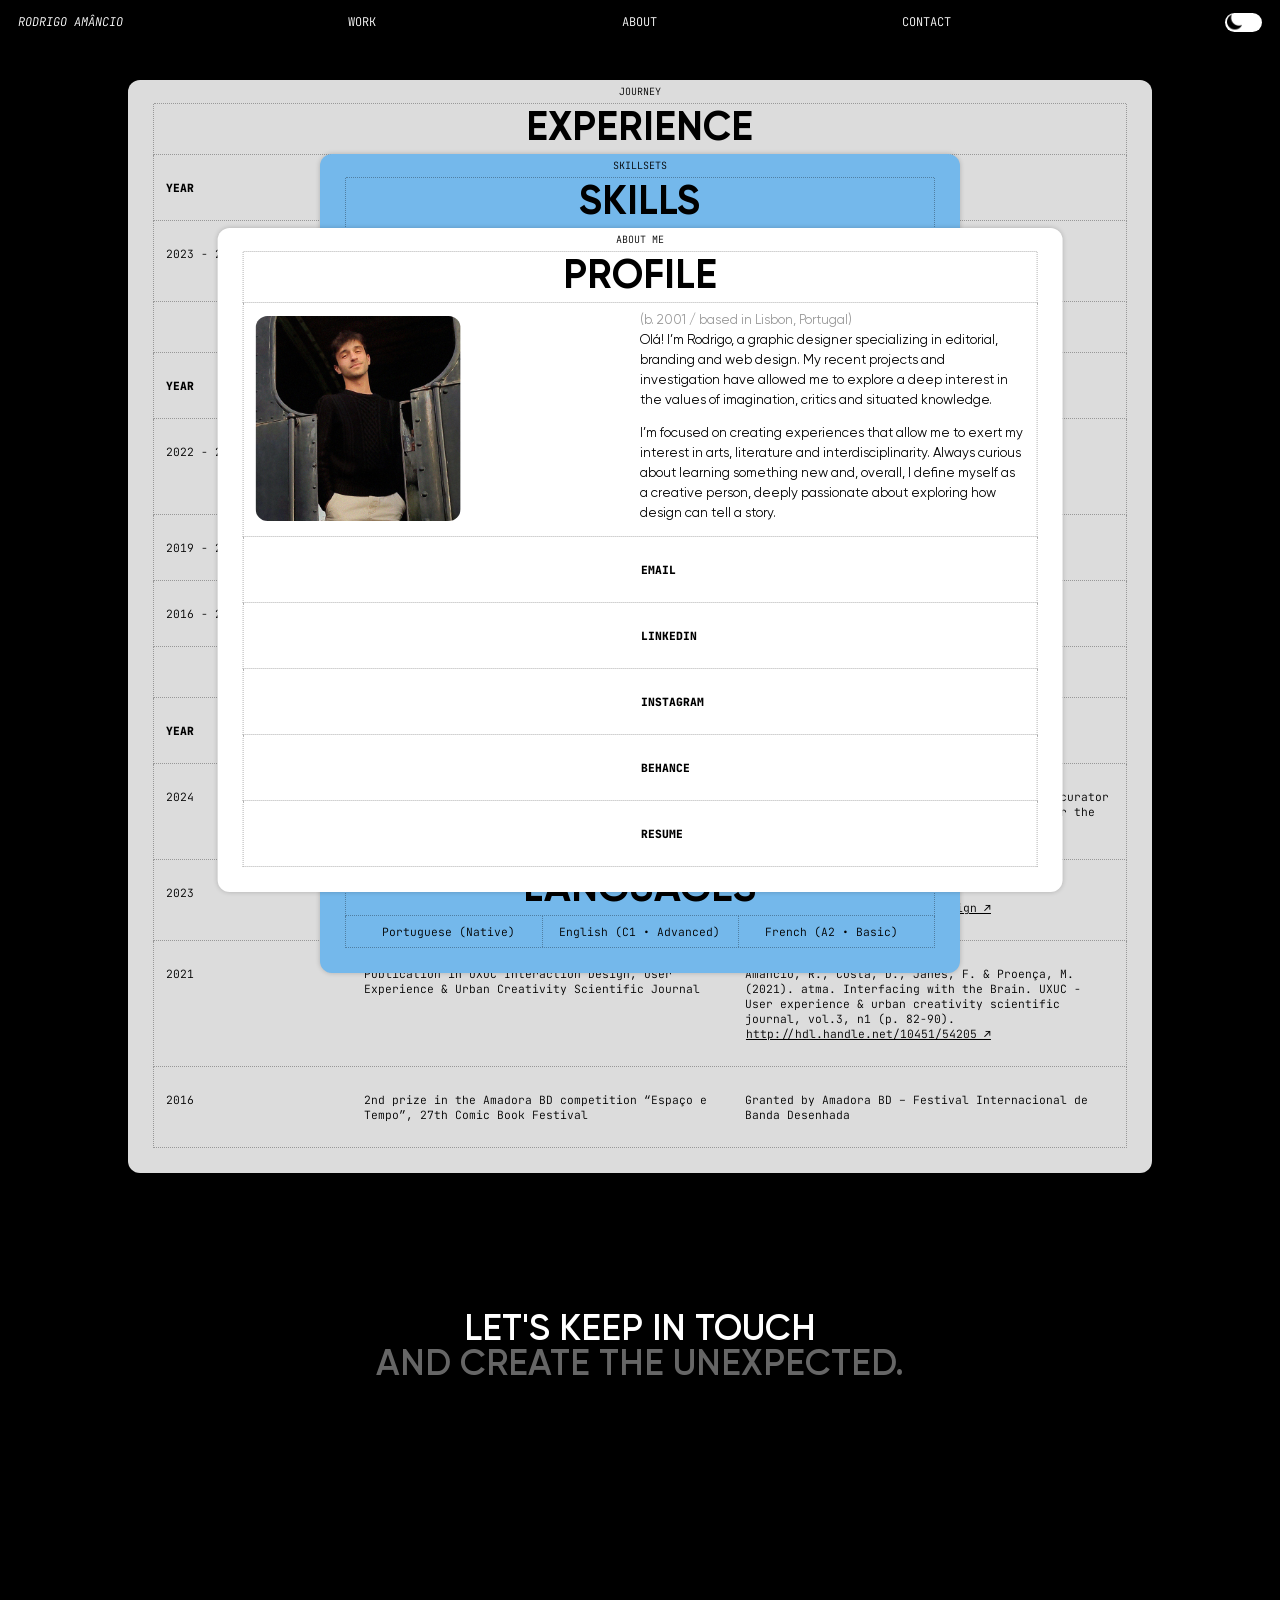
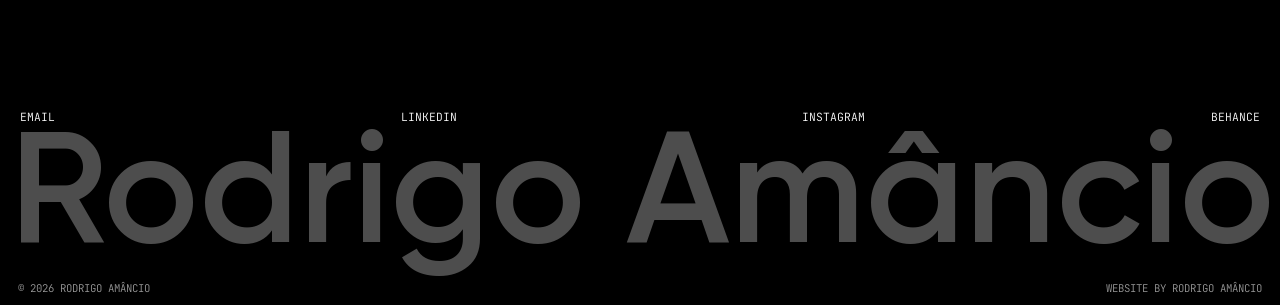
<file: about.html>
<!doctype html>
<html>
    <head>
        <meta charset="utf-8">
        <meta name="viewport" content="width=device-width, initial-scale=1.0">
        <link rel="stylesheet" href="styles.css">  
        <title>Rodrigo Amâncio</title>
        <link rel="icon" type="image/png" href="img/icons/tab-star.png">
    </head>

    <body id="body">

        <!--TOP MENU-->
        <header class="top-menu">
            <div id="home-button">
                <a href="index.html">
                    <span class="text normal">RODRIGO AMÂNCIO</span>
                    <span class="text hover">GRAPHIC DESIGNER</span>
                </a>
            </div>

            <div id="central-buttons">
                <a href="index.html">WORK</a>
                <a href="about.html">ABOUT</a>
                <a href="#contact-page">CONTACT</a>
            </div>

            <div class="mobile-menu-toggle" id="mobile-menu-toggle">+</div>
            
            <label class="switch-button">
                <input type="checkbox" id="switch">
                <div class="icons">
                    <img src="img/icons/moon.png" alt="moon">
                    <img src="img/icons/sun.png" alt="sun">
                </div>
            </label>

            <script src="darkmode.js"></script>

        </header>

        <!--MENU MOBILE-->
        <div class="mobile-menu-overlay" id="mobile-menu-overlay">
            <div class="mobile-menu-links" id="mobile-menu-links"></div>
            <div class="mobile-menu-switch" id="mobile-menu-switch"></div>
        </div>

        <!--JOURNEY-->
        <div class="container-about">
            <div class="journey-page" onclick="slide1()">
            <div class="journey">JOURNEY</div>
            <div class="experience">EXPERIENCE</div>
            <div class="experience-topics">
                <div>YEAR</div><div>POSITION</div><div>DETAILS</div>
            </div>
            <div class="experience-info">
                <div>2023 - 2025</div><div>Graphic designer for FRONTAL magazine</div><div>Editorial design for the 53rd, 54th and 55th editions. Freelance • Remote</div>
            </div>

            <div class="experience">EDUCATION</div>
            <div class="experience-topics">
                <div>YEAR</div><div>DEGREE</div><div>SCHOOL</div>
            </div>
            <div class="experience-info">
                <div>2022 - 2025</div><div>Master of Communication Design<br>Master’s thesis: <a href="http://hdl.handle.net/10400.5/100706" target="_blank" rel="noopener noreferrer">Design, lugar de estranheza: entre a ficção e o pensamento queer e feminista ↗</a></div><div>Faculdade de Belas-Artes da ULisboa</div>
            </div>
            <div class="experience-info">
                <div>2019 - 2022</div><div>Bachelor of Communication Design</div><div>Faculdade de Belas-Artes da ULisboa</div>
            </div>
            <div class="experience-info">
                <div>2016 - 2019</div><div>Visual Arts High School Degree (CCH)</div><div>Colégio Miramar</div>
            </div>

            <div class="experience">OTHERS</div>
            <div class="experience-topics">
                <div>YEAR</div><div>PROJECT / PUBLICATION</div><div>DETAILS</div>
            </div>
            <div class="experience-info">
                <div>2024</div><div>Finalists’ showcase project:<br><a href="https://www.instagram.com/p/DPv8IVpCBHh/?utm_source=ig_web_copy_link&igsh=NTc4MTIwNjQ2YQ==" target="_blank" rel="noopener noreferrer">And (Now and Then) the Mirror Cracked ↗</a></div><div>Participation in a team of four as designer, curator and editor of the 2022 finalists’ showcase for the Bachelor of Communication Design at FBAUL</div>
            </div>
            <div class="experience-info">
                <div>2023</div><div>Publication in the magazine Dobra–11/Intervalo</div><div>With the project:<br><a href="https://revistadobra.weebly.com/rodrigo-amacircncio.html" target="_blank" rel="noopener noreferrer">Believers all, we wait for a sign ↗</a></div>
            </div>
            <div class="experience-info">
                <div>2021</div><div>Publication in UXUC Interaction Design, User Experience & Urban Creativity Scientific Journal</div><div>Amâncio, R., Costa, D., Janes, F. & Proença, M. (2021). atma. Interfacing with the Brain. UXUC - User experience & urban creativity scientific journal, vol.3, n1 (p. 82-90).<br><a href="http://hdl.handle.net/10451/54205" target="_blank" rel="noopener noreferrer">http://hdl.handle.net/10451/54205 ↗</a></div>
            </div>
            <div class="experience-info">
                <div>2016</div><div>2nd prize in the Amadora BD competition “Espaço e Tempo”, 27th Comic Book Festival</div><div>Granted by Amadora BD – Festival Internacional de Banda Desenhada</div>
            </div>
            </div>

        <!--SKILLS-->
            <div class="skills-page" id="skills-page" onclick="slide2()">
                <div class="skillsets">SKILLSETS</div>
                <div class="skills">SKILLS</div>
                <div class="skills-list">GRAPHIC DESIGN</div>
                <div class="skills-list">EDITORIAL DESIGN</div>
                <div class="skills-list">BRANDING</div>
                <div class="skills-list">WEB DESIGN</div>
                <div class="skills-list">MOTION GRAPHICS</div>
                <div class="skills-list">ILLUSTRATION</div>
                <div class="skills-list">WIREFRAMING & MOCKUPS</div>
                <div class="skills-list">SOCIAL MEDIA GRAPHICS</div>
                <div class="skills-list">ART DIRECTION</div>

                <div class="skills">SOFTWARE</div>
                <div class="skills-info">
                    <div class="mobile-about-info">Adobe Creative Cloud</div><div>HTML, CSS, JavaScript</div>
                </div>
                <div class="skills-info">
                    <div class="mobile-about-info">Figma</div><div>Framer</div>
                </div>
                <div class="skills-info">
                    <div class="mobile-about-info">Wordpress</div><div>Webflow</div>
                </div>

                <div class="skills">SOFT SKILLS</div>
                <div class="skills-info">
                    <div class="mobile-about-info">Creativity</div><div>Communication</div>
                </div>
                <div class="skills-info">
                    <div class="mobile-about-info">Problem-solving</div><div>Teamwork</div>
                </div>
                <div class="skills-info">
                    <div class="mobile-about-info">Critical thought</div><div>Proactivity</div>
                </div>

                <div class="skills">LANGUAGES</div>
                <div class="languages-info">
                    <div class="mobile-about-info">Portuguese (Native)</div><div class="mobile-about-info">English (C1 • Advanced)</div><div>French (A2 • Basic)</div>
                </div>
            </div>

        <!--ABOUT ME-->
            <div class="profile-page" id="profile-page" onclick="slide3()">
                <div class="about-me">ABOUT ME</div>
                <div class="profile">PROFILE</div>
                <div class="profile-info">
                    <div><img src="img/profile.jpg" alt="profile"></div><div><span class="profile-first-line">(b. 2001 / based in Lisbon, Portugal)</span><br>Olá! I’m Rodrigo, a graphic designer specializing in editorial, branding and web design. My recent projects and investigation have allowed me to explore a deep interest in the values of imagination, critics and situated knowledge.<p>I’m focused on creating experiences that allow me to exert my interest in arts, literature and interdisciplinarity. Always curious about learning something new and, overall, I define myself as a creative person, deeply passionate about exploring how design can tell a story.</p></div>
                </div>

                <div class="profile-list"><a href="mailto:rodrigotsamancio@gmail.com">EMAIL</a></div>
                <div class="profile-list"><a href="https://www.linkedin.com/in/rodrigo-am%C3%A2ncio-5946163a1/" target="_blank" rel="noopener noreferrer">LINKEDIN</a></div>
                <div class="profile-list"><a href="https://www.instagram.com/rodrigo.amancio/" target="_blank" rel="noopener noreferrer">INSTAGRAM</a></div>
                <div class="profile-list"><a href="https://www.behance.net/rodrigo_amancio" target="_blank" rel="noopener noreferrer">BEHANCE</a></div>
                <div class="profile-list"><a href="https://drive.google.com/file/d/11d7LyFb-rTaaG721cnWJqY8MAULbvJ0L/view?usp=sharing" target="_blank" rel="noopener noreferrer">RESUME</a></div>

            </div>
        </div>

        <!--CONTACT PAGE-->
        <div class="keep-in-touch" id="contact-page">LET'S KEEP IN TOUCH<br><a href="mailto:rodrigotsamancio@gmail.com">AND CREATE THE UNEXPECTED.</a></div>
        
        <!--FOOTER-->
        <div class="contacts-footer">
            <a href="mailto:rodrigotsamancio@gmail.com">EMAIL</a>
            <a href="https://www.linkedin.com/in/rodrigo-am%C3%A2ncio-5946163a1/" target="_blank" rel="noopener noreferrer">LINKEDIN</a>
            <a href="https://www.instagram.com/rodrigo.amancio/" target="_blank" rel="noopener noreferrer">INSTAGRAM</a>
            <a href="https://www.behance.net/rodrigo_amancio" target="_blank" rel="noopener noreferrer">BEHANCE</a>
        </div>
        <div class="name-footer" data-title="GRAPHIC DESIGNER">Rodrigo Amâncio</div>

        <div id="cursor-text-footer"></div>

        <footer class="about-footer">
            <span>© 2026 RODRIGO AMÂNCIO</span>
            <span class="home-footer-right">WEBSITE BY RODRIGO AMÂNCIO</span>
        </footer>

            <script src="page-transition-about.js"></script>
            <script src="animation-pages-about.js"></script>
            <script src="name-footer.js"></script>
            <script src="cursor-name-footer.js"></script>
            <script src="mobile-menu.js"></script>
            <script src="about-scroll.js"></script>

    </body>
</html>
</file>
<file: styles.css>
/**//**//**//**//**//**//* FONTS *//**//**//**//**//**//**/
@font-face {
    font-family:'Jetbrains-light';
    src: url('fonts/JetBrainsMono-Light.ttf') format('truetype');
    font-weight: normal;
    font-style: normal;
}

@font-face {
    font-family:'Jetbrains-light-italic';
    src: url('fonts/JetBrainsMono-LightItalic.ttf') format('truetype');
    font-weight: normal;
    font-style: normal;
}

@font-face {
    font-family:'Jetbrains-extrabold';
    src: url('fonts/JetBrainsMono-ExtraBold.ttf') format('truetype');
    font-weight: normal;
    font-style: normal;
}

@font-face {
    font-family:'Jetbrains-extralight';
    src: url('fonts/JetBrainsMono-ExtraLight.ttf') format('truetype');
    font-weight: normal;
    font-style: normal;
}

@font-face {
    font-family:'Jetbrains-thin';
    src: url('fonts/JetBrainsMono-Thin.ttf') format('truetype');
    font-weight: normal;
    font-style: normal;
}

@font-face {
    font-family:'Gilroy-bold';
    src: url('fonts/Gilroy-Bold.ttf') format('truetype');
    font-weight: normal;
    font-style: normal;
}

@font-face {
    font-family:'Gilroy-regular';
    src: url('fonts/Gilroy-Regular.ttf') format('truetype');
    font-weight: normal;
    font-style: normal;
}

@font-face {
    font-family:'Gilroy-semibold';
    src: url('fonts/Gilroy-Semibold.ttf') format('truetype');
    font-weight: normal;
    font-style: normal;
}

/**//**//**//**//**//* VARIÁVEIS *//**//**//**//**//**//**/
:root {
    --bg: black;
    --text: white;
    --transition: 0.3s ease;
}

/**//**//**//**//* BODY DARK/LIGHT MODES *//**//**//**//**/
body {
    margin: 0;
    --bg: black;
    --text: white;
    background-color: var(--bg);
    color: var(--text);
    transition: var(--transition);
    overflow-x: hidden;
}

body.light-mode {
    --bg: white;
    --text: black;
}

/**//**//**//**//* TRANSIÇÃO PÁGINAS *//**//**//**//**/
body {
  opacity: 0;
    transition: var(--transition);}

body.loaded {
  opacity: 1;
}

body.fade-out {
  opacity: 0;
}

body::-webkit-scrollbar {
  width: 0px;   /* remove a barra horizontal */
  background: transparent; /* opcional */
}

/**//**//**//**//* ESCONDER BARRA SCROLL *//**//**//**//**/
.scroll-container {
    /* Firefox */
    scrollbar-width: none;     
    /* Internet Explorer 10+ */
    -ms-overflow-style: none; 
}

/* Chrome, Edge, Safari */
.scroll-container::-webkit-scrollbar {
    display: none;
}

/**//**//**//**//**//**//* HOME *//**//**//**//**//**//**/
/**//**//**//**//**//**//* HOME *//**//**//**//**//**//**/
/**//**//**//**//**//**//* HOME *//**//**//**//**//**//**/

/**//**//**//**//**//**//* MENU *//**//**//**//**//**//**/
.top-menu {
    overflow: hidden;
    position: fixed; 
    padding: 12px 18px;
    width: 100%;  
    display: grid;
    grid-template-columns: 1fr auto 1fr;
    align-items: center;
    box-sizing: border-box;
    min-width: 700px;
    z-index: 1000;
   
    font-family: 'Jetbrains-light';
    font-size: 9pt;
    color: var(--text);
}

/* home button and hover 'change text' effect */
#home-button a {
    justify-self: start;
    text-decoration: none;
    font-family: 'Jetbrains-light-italic';
    color: var(--text);
    position: relative;
    display: inline-block;
    cursor: default;
}

#home-button .text{
    transition: var(--transition);
    width: max-content;
}

#home-button .hover{
    position: absolute;
    left: 0;
    top: 0;
    opacity: 0;
}

#home-button a:hover .normal{
    opacity: 0;
}

#home-button a:hover .hover{
    opacity: 1;
}

/* central buttons and hover 'highlight' effect */
#central-buttons {
    display: flex;
    gap: 19vw;
    justify-content: center;
    padding-left: 1.5vw;
}

#central-buttons a {
    text-decoration: none;
    color: var(--text);
    padding: 2px 1px;
    transition: var(--transition);
}

#central-buttons a:hover {
    background-color: var(--text);
    color: var(--bg);
}

/**//**//**//**//**//**//* DARK MODE *//**//**//**//**//**/
/* dark mode switch - animation */
.switch-button input {
    display: none;
}

.switch-button {
    width: 33px;
    height: 15px;
    background-color: white;
    border-radius: 50px;
    padding: 2px;
    justify-self: end;
    position: relative;
    transition: var(--transition);
    box-shadow: 0 0 5px rgba(0, 0, 0, 0.2);
}

.icons {
    position: absolute;
    top: 50%;
    left: 2px;
    width: 15px;
    height: 15px;
    transform: translateY(-50%);
    transition: var(--transition);
}

.icons img {
    position: absolute;
    top: 0;
    left: 0;
    width: 100%;
    height: 100%;
    object-fit: cover;
    transition: var(--transition);
}

label {
    width: 15px;
    height: 15px;
    display: flex;
    align-items: center;
    justify-content: center;
    border-radius: 30px;
    cursor: pointer;
    overflow: hidden;
}

.switch-button:has(input:checked) {
    background-color: black;
    border-width: 1px;
    border-color: rgba(255, 255, 255, 0.187);
    border-style: solid;
}

.switch-button:has(input:checked) .icons {
    transform: translateY(-50%) translateX(16px);
}

.switch-button:has(input:checked) .icons img:first-child {
    opacity: 0;  /* lua desaparece */
}

.switch-button:has(input:checked) .icons img:last-child {
    opacity: 1;  /* sol aparece */
}

.icons img:first-child {
    opacity: 1;
}

.icons img:last-child {
    opacity: 0;
}

/* dark mode switch - change bg and text color */
body:has(#switch:checked) {
    --bg: white;
    --text: black;
}

/* dark mode switch - hover */
.switch-button:hover {
    filter: brightness(0.8);
}

/**//**//**//**//**//**//* PROJECTOS *//**//**//**//**//**/
.scroll-container {
    display: flex;
    align-items: center;
    height: 100vh;
    width: 100%;
    overflow-x: auto;
    overflow-y: hidden;
    gap: 10px;
    padding: 0 18px;
    box-sizing: border-box;
}

.scroll-container a {
    flex: 0 0 auto;
    display: block;
}

.scroll-container a img {
    display: block;
    max-height: 42vh;
    width: auto;
    border-radius: 12px;
    object-fit: cover;
    transition: var(--transition);
}

.scroll-container a img:hover {
    filter: brightness(0.8);
}

/**//**//**//**//**//**//* CURSOR HOVER *//**//**//**//**//**//**/
#cursor-text-home {
    position: fixed;
    pointer-events: none;
    transform: translate(-50%, -50%);
    opacity: 0;
    transition: opacity 0.15s ease;    
    z-index: 9999;
    display: flex;
    gap: 6px;
    font-size: 9pt;
    color: black;
    background-color: white;
    padding: 2px 1px;
    white-space: nowrap;
    box-shadow: 0 0 15px rgba(0, 0, 0, 0.2);
}

.cursor-word-1 {
    font-family: 'Jetbrains-extrabold';
}

.cursor-word-2 {
    font-family: 'Jetbrains-light';
}

.scroll-container a img:hover {
    cursor: none;
}

/**//**//**//**//**//**//* FOOTER *//**//**//**//**//**//**/
.home-footer {
    display: flex;
    justify-content: space-between;
    align-items: center;
    color: var(--text);
    font-family: 'Jetbrains-light';
    font-size: 8pt;
    padding: 12px 18px;
    box-sizing: border-box;
    position: fixed;
    bottom: 0;
    width: 100%;
    opacity: 60%;
}

/**//**//**//**//**//**//* ABOUT *//**//**//**//**//**//**/
/**//**//**//**//**//**//* ABOUT *//**//**//**//**//**//**/
/**//**//**//**//**//**//* ABOUT *//**//**//**//**//**//**/

/**//**//**//**//**//**//* JOURNEY *//**//**//**//**//**//**/
.container-about {
    position: relative; /* referência para elementos absolutos dentro */
    width: 100%;
    display: flex;
    justify-content: center;
}

.journey-page {
    background-color: rgb(220, 220, 220);
    color: black;
    border-radius: 12px;
    width: 80vw;
    height: auto;
    margin: 0 auto;
    position: relative;
    top: 80px;
    transition: transform 0.3s ease, margin-top 0.3s ease;
    display: flex;
    flex-direction: column;
    align-items: center;
    box-shadow: 0 0 5px rgba(0, 0, 0, 0.2);
    padding-bottom: 25px;
    z-index: 1;
}

.journey-page:hover {
    transform: translateY(-8px);
    cursor: pointer;
}

.journey {
    font-family: 'Jetbrains-light';
    font-size: 7.5pt;
    border-bottom: 1.5px dotted rgba(0,0,0,0.3);
    width: 76vw;
    padding: 5px 0px;
    text-align: center;
}

.experience {
    width: 76vw;
    text-align: center;
    font-size: 30pt;
    font-family: 'Gilroy-bold';
    border-bottom: 1.5px dotted rgba(0,0,0,0.3);
    border-left: 1.5px dotted rgba(0,0,0,0.3);
    border-right: 1.5px dotted rgba(0,0,0,0.3);
}

.experience-topics,
.experience-info {
    display: grid;
    grid-template-columns: 1fr 2fr 2fr;
    column-gap: 1vw;
    width: 74vw;
    font-size: 8.5pt;
    padding: 25px 1vw;
    border-bottom: 1.5px dotted rgba(0,0,0,0.3);
    border-left: 1.5px dotted rgba(0,0,0,0.3);
    border-right: 1.5px dotted rgba(0,0,0,0.3);
}

.experience-topics {
    font-family: 'Jetbrains-extrabold';
}

.experience-info {
    font-family: 'Jetbrains-light';
}

.experience-info a {
    color: black;
    padding: 0 1px;
    transition: var(--transition);
}

.experience-info a:hover {
    background-color: black;
    color: white;
}

/**//**//**//**//**//**//* SKILLS *//**//**//**//**//**//**/
.skills-page {
    background-color: #74b8eb;
    color: black;
    border-radius: 12px;
    width: 50vw;
    height: auto;
    transition: transform 0.3s ease, margin-top 0.3s ease;
    display: flex;
    flex-direction: column;
    align-items: center;
    box-shadow: 0 0 5px rgba(0, 0, 0, 0.2);
    padding-bottom: 25px;
    position: absolute;
    top: 154px;
    z-index: 2;
    left: 50%; 
    transform: translateX(-50%);
}

#skills-page:hover {
    margin-top: -8px;
    cursor: pointer;
}

.skillsets {
    font-family: 'Jetbrains-light';
    font-size: 7.5pt;
    border-bottom: 1.5px dotted rgba(0,0,0,0.3);
    width: 46vw;
    padding: 5px 0px;
    text-align: center;
}

.skills {
    width: 46vw;
    text-align: center;
    font-size: 30pt;
    font-family: 'Gilroy-bold';
    border-bottom: 1.5px dotted rgba(0,0,0,0.3);
    border-left: 1.5px dotted rgba(0,0,0,0.3);
    border-right: 1.5px dotted rgba(0,0,0,0.3);
}

.skills-list {
    width: 46vw;
    text-align: center;
    font-size: 10.5pt;
    font-family: 'Gilroy-regular';
    padding: 10px 0px;
    border-bottom: 1.5px dotted rgba(0,0,0,0.3);
    border-left: 1.5px dotted rgba(0,0,0,0.3);
    border-right: 1.5px dotted rgba(0,0,0,0.3);
}

.skills-info {
    position: relative;
    display: grid;
    grid-template-columns: 1fr 1fr;
    column-gap: 1vw;
    width: 44vw;
    font-size: 8.5pt;
    padding: 8px 1vw;
    border-bottom: 1.5px dotted rgba(0,0,0,0.3);
    border-left: 1.5px dotted rgba(0,0,0,0.3);
    border-right: 1.5px dotted rgba(0,0,0,0.3);
    font-family: 'Jetbrains-light';
}

.skills-info::before {
    content: "";
    position: absolute;
    top: 0;
    bottom: 0;
    left: 50%;
    border-left: 1.5px dotted rgba(0,0,0,0.3);
}

.languages-info {
    position: relative;
    display: grid;
    grid-template-columns: 1fr 1fr 1fr;
    column-gap: 1vw;
    width: 44vw;
    font-size: 8.5pt;
    padding: 8px 1vw;
    border-bottom: 1.5px dotted rgba(0,0,0,0.3);
    border-left: 1.5px dotted rgba(0,0,0,0.3);
    border-right: 1.5px dotted rgba(0,0,0,0.3);
    font-family: 'Jetbrains-light';
    text-align: center;
}

.languages-info::before,
.languages-info::after {
    content: "";
    position: absolute;
    top: 0;
    bottom: 0;
    border-left: 1.5px dotted rgba(0,0,0,0.3);
}

.languages-info::before {
    left: 33.333%;
}

.languages-info::after {
    left: 66.666%;
}

/**//**//**//**//**//**//* ABOUT ME *//**//**//**//**//**//**/
.profile-page {
    background-color: white;
    color: black;
    border-radius: 12px;
    width: 66vw;
    height: auto;
    transition: transform 0.3s ease, margin-top 0.3s ease;
    display: flex;
    flex-direction: column;
    align-items: center;
    box-shadow: 0 0 5px rgba(0, 0, 0, 0.2);
    padding-bottom: 25px;
    position: absolute;
    top: 228px;
    z-index: 3;
    left: 50%; 
    transform: translateX(-50%);
}

#profile-page:hover {
    margin-top: -8px;
    cursor: pointer;
}

.about-me {
    font-family: 'Jetbrains-light';
    font-size: 7.5pt;
    border-bottom: 1.5px dotted rgba(0,0,0,0.3);
    width: 62vw;
    padding: 5px 0px;
    text-align: center;
}

.profile {
    width: 62vw;
    text-align: center;
    font-size: 30pt;
    font-family: 'Gilroy-bold';
    border-bottom: 1.5px dotted rgba(0,0,0,0.3);
    border-left: 1.5px dotted rgba(0,0,0,0.3);
    border-right: 1.5px dotted rgba(0,0,0,0.3);
}

.profile-info {
    position: relative;
    display: grid;
    grid-template-columns: 1fr 1fr;
    width: 60vw;
    font-size: 10pt;
    padding: 8px 1vw;
    border-bottom: 1.5px dotted rgba(0,0,0,0.3);
    border-left: 1.5px dotted rgba(0,0,0,0.3);
    border-right: 1.5px dotted rgba(0,0,0,0.3);
    font-family: 'Gilroy-regular';
    line-height: 15pt;
}

.profile-info p {
    margin-bottom: 0;
}

.profile-first-line {
    opacity: 40%;
}

.profile-info img {
    height: 16vw;
    margin-top: 5px;
    border-radius: 12px;
}

.profile-list {
    width: 62vw;
    font-size: 8.5pt;
    text-indent: 50%;
    font-family: 'Jetbrains-extrabold';
    padding: 25px 0px;
    border-bottom: 1.5px dotted rgba(0,0,0,0.3);
    border-left: 1.5px dotted rgba(0,0,0,0.3);
    border-right: 1.5px dotted rgba(0,0,0,0.3);
}

.profile-list a {
    text-decoration: none;
    color: black;
    padding: 2px 1px;
    transition: var(--transition);
}

.profile-list a:hover {
    background-color: black;
    color: white;
}

/**//**//**//**//**//* KEEP IN TOUCH *//**//**//**//**//**/
.keep-in-touch {
    width: 60%;
    margin: 220px auto; /*acrescentar sempre 80px por causa do top: 80px que está na journey.page*/
    text-align: center;
    color: var(--text);
    font-family: 'Gilroy-semibold';
    font-size: 27pt;
    line-height: 26pt;
}

.keep-in-touch a {
    text-decoration: none;
    color: var(--text);
    opacity: 40%;
    transition: var(--transition);
}

.keep-in-touch a:hover {
    opacity: 1;
}

/**//**//**//**//**//* CONTACTS FOOTER *//**//**//**//**//**/
.contacts-footer {
    width: 97vw;
    display: flex;
    justify-content: space-between;
    margin-left: 1.5vw;
    margin-right: 1.5vw;
    margin-top: 325px;
}

.contacts-footer a {
    font-family: 'Jetbrains-light';
    font-size: 8.5pt;
    color: var(--text);
    transition: var(--transition);
    text-decoration: none;
    padding: 2px 1px;
    z-index: 2;
}

.contacts-footer a:hover {
    color: var(--bg);
    background-color: var(--text);
}

.name-footer {
    font-family: 'Gilroy-semibold';
    color: var(--text);
    opacity: 30%;
    width: 98.25vw;
    margin-left: 0.75vw;
    margin-right: 1vw;
    margin-top: -25px;
    white-space: nowrap;
    z-index: 1;
}

.about-footer {
    display: flex;
    justify-content: space-between;
    align-items: center;
    color: var(--text);
    font-family: 'Jetbrains-light';
    font-size: 8pt;
    padding-left: 18px;
    padding-right: 18px;
    padding-bottom: 20px;
    margin-top: -15px;
    box-sizing: border-box;
    width: 100%;
    opacity: 60%;
}

/**//**//**//**//**//* HOVER NO FOOTER *//**//**//**//**//**/
#cursor-text-footer {
    position: fixed;
    pointer-events: none;
    transform: translate(-50%, -50%);
    opacity: 0;
    transition: opacity 0.15s ease;    
    z-index: 9999;
    display: flex;
    gap: 6px;
    font-size: 9pt;
    color: black;
    background-color: white;
    padding: 2px 1px;
    white-space: nowrap;
    box-shadow: 0 0 15px rgba(0, 0, 0, 0.2);
    font-family: 'Jetbrains-light';
}

/**//**//**//**//**//**//* PROJECTS *//**//**//**//**//**//**/
/**//**//**//**//**//**//* PROJECTS *//**//**//**//**//**//**/
/**//**//**//**//**//**//* PROJECTS *//**//**//**//**//**//**/
.first-image {
    padding-top: 45px;
    padding-left: 1.5vw;
    padding-right: 1.5vw;
    width: 97vw;
}

.first-image video {
    width: 100%;
    border-radius: 10px;
}

.proj-title {
    font-family: 'Gilroy-semibold';
    font-size: 65pt;
    padding-top: 60px;
    padding-left: 1.5vw;
    line-height: 55pt;
}

.proj-subtitle {
    font-family: 'Gilroy-semibold';
    font-size: 18pt;
    padding-left: 1.5vw;
    color: var(--text);
    line-height: 30pt;
}

.proj-info {
    display: grid;
    grid-template-columns: 1.5fr 2.5fr 2fr;
    gap: 20px;
    padding-left: 1.5vw;
    padding-right: 1.5vw;
    padding-top: 120px;
    padding-bottom: 70px;
}

.info-left {
    display: flex;
    flex-direction: column;
    justify-content: space-between;
    font-family: 'Jetbrains-extralight';
    font-size: 9pt;
    line-height: 12.5pt;
}

.info-firstline {
    font-family: 'Jetbrains-extrabold';
}

.info-middle {
    display: flex;
    flex-direction: column;
    justify-content: space-between;
    font-family: 'Jetbrains-extralight';
    font-size: 9pt;
    line-height: 12.5pt;
}

.info-middle p {
    margin-bottom: 0;
}

.info-right {
    display: flex;
    flex-direction: column;
    font-family: 'Gilroy-regular';
    font-size: 10.5pt;
    line-height: 15pt;
}

.info-right p {
    margin-bottom: 0;
}

.info-right-small {
    display: inline-block;
    font-size: 8pt;
    line-height: 12pt;
}

.two-images {
    display: grid;
    grid-template-columns: 1fr 1fr;
    gap: 0.7vw;
    padding-left: 1.5vw;
    padding-right: 1.5vw;
    padding-top: 10px;
}

.two-images img, .two-images video {
    width: 48.15vw;
    border-radius: 10px;
}

.two-images-to-zoom {
    display: grid;
    grid-template-columns: 1fr 1fr;
    gap: 0.7vw;
    padding-left: 1.5vw;
    padding-right: 1.5vw;
    padding-top: 10px;
}

.two-images-to-zoom img {
    width: 48.15vw;
    border-radius: 10px;
    transition: var(--transition);
}

.two-images-to-zoom img:hover {
    cursor: none;
    filter: brightness(0.8);
}

.scans {
    display: grid;
    grid-template-columns: 1fr 1fr;
    gap: 0.2vw;
    padding-top: 10px;
    padding-left: 1vw;
    padding-right: 1vw;
}

.scans img {
    width: 48.8vw;
    border-radius: 10px;
}

.one-image {
    padding-top: 10px;
    padding-left: 1.5vw;
    padding-right: 1.5vw;
    width: 97vw;
}

.one-image img, .one-image video {
    width: 100%;
    border-radius: 10px;
    display: block;
}

.video {
    padding-top: 10px;
    padding-left: 1.5vw;
    padding-right: 1.5vw;
    width: 97vw;
    overflow: hidden;
    border-radius: 10px;
}

.video video {
    width: 100%;
    display: block;
    border-radius: 10px;
}

.three-images {
    display: grid;
    grid-template-columns: 1fr 1fr 1fr;
    gap: 0.7vw;
    padding-left: 1.5vw;
    padding-right: 1.5vw;
    padding-top: 10px;
}

.three-images img {
    width: 31.86vw;
    border-radius: 10px;
}

.three-images-to-zoom {
    display: grid;
    grid-template-columns: 1fr 1fr 1fr;
    gap: 0.7vw;
    padding-left: 1.5vw;
    padding-right: 1.5vw;
    padding-top: 10px;
}

.three-images-to-zoom img {
    width: 31.86vw;
    border-radius: 10px;
    transition: var(--transition);
}

.three-images-to-zoom img:hover {
    cursor: none;
    filter: brightness(0.8);
}

.one-image a img, .one-image a video, .first-image a video {
    transition: var(--transition);
}

.one-image a img:hover {
    filter: brightness(0.9);
    cursor: none;
}

.one-image a video:hover, .first-image a video:hover, .two-images video:hover, .seven-images img:hover {
    cursor: none;
}

.info-right a {
    color: var(--text);
    transition: var(--transition);
    padding: 2px 1px;
}

.info-right a:hover {
    color: var(--bg);
    background-color: var(--text);
    text-decoration: none;
}

.seven-images {
    display: grid;
    grid-template-columns: 1fr 1fr 1fr 1fr 1fr 1fr 1fr;
    gap: 0.7vw;
    padding-left: 1.5vw;
    padding-right: 1.5vw;
    padding-top: 10px;
}

.seven-images img {
    width: 13.25vw;
    border-radius: 10px;
}

.three-images-mafra {
    display: grid;
    grid-template-columns: 1fr 1fr 1fr;
    gap: 0.7vw;
    padding-left: 1.5vw;
    padding-right: 1.5vw;
    padding-top: 10px;
}

.three-images-mafra img {
    width: 31.86vw;
    border-radius: 10px;
}

.three-images-mafra img:hover {
    cursor: none;
}

/**//**//**//**//**//* ZOOM IMAGES *//**//**//**//**//**/
#lightbox {
    position: fixed;
    top: 0;
    left: 0;
    width: 100%;
    height: 100%;
    background: rgba(0,0,0,0.7);
    opacity: 0;
    visibility: hidden;
    display: flex;
    justify-content: center;
    align-items: center;
    z-index: 9999;
    transition: var(--transition);
}

#lightbox img {
    max-width: 95%;
    max-height: 95%;
    border-radius: 10px;
}

#lightbox.active {
    display: flex;
    cursor: zoom-out;
    opacity: 1;
    visibility: visible;
}

/**//**//**//**//**//* NEXT PROJECT *//**//**//**//**//**/
.next-project {
    padding-top: 150px;
    padding-left: 1.5vw;
    padding-right: 1.5vw;
    width: 97vw;
    font-family: 'Gilroy-semibold';
    font-size: 16pt;
    text-align: center;
}

.next-project-image {
    width: 100%;
    display: flex;
    justify-content: center;
    margin-top: 20px;
}

.next-project-image img {
    height: 22vw;
    display: block;
    border-radius: 10px;
    transition: var(--transition);
}

.next-project-image a img:hover {
    filter: brightness(0.8);
    cursor: none;
}

.all-work {
    padding-top: 25px;
    padding-left: 1.5vw;
    padding-right: 1.5vw;
    width: 97vw;
    font-family: 'Jetbrains-light';
    font-size: 9pt;
    text-align: center;
}

.all-work a {
    color: var(--text);
    transition: var(--transition);
    text-decoration: none;
    padding: 2px 1px;
}

.all-work a:hover {
    color: var(--bg);
    background-color: var(--text);
}

/**//**//**//**//**//* FOOTER PROJECTOS *//**//**//**//**//**/
.contacts-footer-proj {
    width: 97vw;
    display: flex;
    justify-content: space-between;
    margin-left: 1.5vw;
    margin-right: 1.5vw;
    margin-top: 150px;
}

.contacts-footer-proj a {
    font-family: 'Jetbrains-light';
    font-size: 8.5pt;
    color: var(--text);
    transition: var(--transition);
    text-decoration: none;
    padding: 2px 1px;
    z-index: 2;
}

.contacts-footer-proj a:hover {
    color: var(--bg);
    background-color: var(--text);
}


/**//**//**//**//**//* LOADING SCREEN *//**//**//**//**//**/
/* LOADING SCREEN */
#loader {
    position: fixed;
    inset: 0;
    background: var(--bg);
    display: flex;
    justify-content: center;
    align-items: center;
    z-index: 9999;
}

/* base comum */
#loader h1 {
    position: absolute;
    color: var(--text);
    opacity: 0;
}

/* NOME */
#loader .name {
    font-family: 'Jetbrains-light';
    font-weight: 200;
    animation: showName 1.5s ease forwards;
    font-size: 11pt;
}

/* ROLE */
#loader .role {
    font-family: 'Jetbrains-light-italic';
    font-weight: 200;
    animation: showRole 1.5s ease forwards;
    animation-delay: 1.2s;
    font-size: 11pt;
}

/* animações */
@keyframes showName {
    0%   { opacity: 0; }
    20%  { opacity: 1; }
    80%  { opacity: 1; }
    100% { opacity: 0; }
}

@keyframes showRole {
    0%   { opacity: 0; }
    20%  { opacity: 1; }
    80%  { opacity: 1; }
    100% { opacity: 0; }
}

/**//**//**//**//**//* MOBILE STUFF *//**//**//**//**//**/
.mobile-proj-title {
    display: none;
}

.mobile-menu-toggle{
    display: none;
}

.mobile-menu-overlay{
    position: fixed;
    inset: 0;
    background: var(--bg);
    display: flex;
    opacity: 0;
    visibility: hidden;
    transition: .3s;
    z-index: 1500;
}

.mobile-menu-overlay.open{
    opacity: 1;
    visibility: visible;
}

.mobile-menu-links{
    display: flex;
    flex-direction: column;
    justify-content: center;
    align-items: center;
    gap: 28px;
    width: 100%;
    height: 100%;
}

.mobile-menu-links a{
    text-decoration: none;
    color: var(--text);
    font-family: 'Jetbrains-light';
    font-size: 18pt;
}

.mobile-menu-switch{
    position: absolute;
    bottom: 25px;
    left: 50%;
    transform: translateX(-50%);
}

.first-image-mobile {
    display: none;
}

.one-image-mobile {
    display: none;
}

.one-image-mobile-small {
    display: none;
}

.one-image-mobile-smaller {
    display: none;
}

.one-image-mobile-even-smaller {
    display: none;
}

.one-image-mobile-mafra {
    display: none;
}

/**//**//**//**//**//* MOBILE *//**//**//**//**//**/
/**//**//**//**//**//* MOBILE *//**//**//**//**//**/
/**//**//**//**//**//* MOBILE *//**//**//**//**//**/

@media (max-width: 768px) {

/**//**//**//**//**//* buttons highlight *//**//**//**//**//**/
    * {
        -webkit-tap-highlight-color: transparent;
    }

    a:focus:not(:focus-visible),
    button:focus:not(:focus-visible) {
        outline: none;
    }

/**//**//**//**//**//* scroll container *//**//**//**//**//**/
    .scroll-container {
        flex-direction: column;
        align-items: stretch;
        justify-content: flex-start;
        height: auto;
        min-height: 100vh;
        overflow-x: hidden;
        overflow-y: auto;
        padding: 68px 18px 0px; /* ajusta conforme a altura do menu */
        gap: 12px;
    }

    .scroll-container a {
        width: 100%;
    }

    .scroll-container a img {
        width: 100%;
        max-height: none;
        height: auto;
        display: block;
        object-fit: cover;
    }

    .scroll-container a {
        display: flex;
        flex-direction: column;
        width: 100%;
        text-decoration: none;
    }

    #cursor-text-home {
        display: none;
    }

/**//**//**//**//**//* project titles *//**//**//**//**//**/
    .mobile-proj-title {
        display: block;
        margin-top: 8px;
        font-size: 9pt;
        color: var(--text);
        text-transform: uppercase;
        text-decoration: none;
    }

    .main-title {
        font-family: 'Jetbrains-extrabold';
    }

    .category-title {
        font-family: 'Jetbrains-light';
    }

/**//**//**//**//**//* footer *//**//**//**//**//**/
   .home-footer {
        position: relative;
   }

    .home-footer-right {
        display: none;
    }

/**//**//**//**//**//* menu *//**//**//**//**//**/
    .top-menu{
        background-color: var(--bg);
        min-width: 0;
        display: flex;
        justify-content: space-between;
        align-items: center;
        z-index: 2000;
        padding: 18px;
    }

    .top-menu > #central-buttons{
        display:none;
    }

    .top-menu > .switch-button{
        display:none;
    }

    .mobile-menu-toggle{
        display: block;
        margin-top: -4x;
        margin-right: 3px;
        font-size: 18pt;
        cursor: pointer;
        user-select: none;
        color: var(--text);
        font-family: 'Jetbrains-thin';
        transform-origin: center;
        transition: transform .3s ease;
    }

    .mobile-menu-toggle.open{
        transform: rotate(45deg);
    }

    .mobile-menu-links #central-buttons {
        display: flex;
        flex-direction: column;
        align-items: center;
        justify-content: center;
        gap: 20px;
        padding-left: 0;
    }

    .mobile-menu-links #central-buttons a {
        font-size: 11pt;
    }

    .mobile-menu-switch .switch-button{
        transform: scale(1.3);
        margin-bottom: 30px;
    }

/**//**//**//**//**//* about *//**//**//**//**//**/
    html,
    body {
        overflow-x: hidden;
    }

    .journey-page {
        width: 90vw;
    }

    .skills-page {
        width: 90vw;
    }

    .profile-page {
        width: 90vw;
    }

    .journey-page:hover {
        transform: translateY(0px);
    }

    #skills-page:hover {
        margin-top: 0px;
    }

    #profile-page:hover {
        margin-top: 0px;
    }

    .experience-topics {
        display: none;
    }

    .experience-info {
        grid-template-columns: 1fr;
        row-gap: 25px;
        padding: 3vw 3vw;
        width: 70vw;
    }

    .skillsets, .skills, .skills-list {
        width: 76vw;
    }

    .skills-info, .languages-info {
        width: 74vw;
        grid-template-columns: 1fr;
        row-gap: 10px;
        text-align: center;
    }

    .skills-info::before, .languages-info::before, .languages-info::after {
        display: none;
    }

    .mobile-about-info {
        border-bottom: 1.5px dotted rgba(0,0,0,0.3);
        padding-bottom: 8px;
        width: 76vw;
        margin-left: -1vw;
    }

    .about-me, .profile, .profile-list {
        width: 76vw;
    }

    .profile-info {
        width: 70vw;
        grid-template-columns: 1fr;
        row-gap: 10px;
        padding: 2vw 3vw 3vw 3vw;
    }

    .profile-info img {
        height: auto;
        width: 70vw;
    }

    .profile-list {
        text-indent: 0%;
        text-align: center;
    }

    .keep-in-touch {
        width: 90%;
        margin-top: 290px;
    }

/**//**//**//**//**//* about footer *//**//**//**//**//**/
    .about-footer {
        margin-top: 8px;
    }

    .name-footer {
        margin-left: 2.75vw;
        width: 94.25vw;
        margin-top: 15px;
    }

    .contacts-footer, .contacts-footer-proj {
        display: flex;
        flex-direction: column;
        align-items: flex-start;
        width: 100%;
        margin: 120px 18px 0;
        gap: 12px;
        box-sizing: border-box;
    }

    #cursor-text-footer {
        display: none;
    }

/**//**//**//**//**//* next proj *//**//**//**//**//**/
    .next-project-image img {
        height: 92vw;
    }

    .next-project {
        font-size: 21pt;
        padding-top: 150px;
    }

    .next-project-image a {
        text-decoration: none;
    }

/**//**//**//**//**//* projectos *//**//**//**//**//**/
    .proj-title {
        font-size: 41.5pt;
        padding-top: 25px;
        padding-left: 4vw;
        padding-right: 4vw;
        line-height: 38.5pt;
    }

    .proj-subtitle {
        font-size: 14pt;
        padding-left: 4vw;
        padding-right: 4vw;
        line-height: 18pt;
    }

    .proj-info {
        grid-template-columns: 1fr;
        row-gap: 35px;
        padding: 35px 4vw;
    }

    .info-left, .info-middle {
        justify-content: flex-start;
        gap: 35px;
    }

    .scans {
        grid-template-columns: 1fr;
        padding-left: 4vw;
        padding-right: 4vw;
        row-gap: 10px;
    }

    .scans img {
        width: 100%;
    }

    .two-images, .three-images, .three-images-mafra, .three-images-to-zoom, .two-images-to-zoom {
        grid-template-columns: 1fr;
        padding-left: 4vw;
        padding-right: 4vw;
        row-gap: 15px;
    }

    .two-images img, .two-images video, .three-images img, .three-images-mafra img, .three-images-to-zoom img, .two-images-to-zoom img, .seven-images img {
        width: 100%;
    }

    .first-image-mobile, .one-image-mobile, .video, .one-image-mobile-small, .one-image-mobile-smaller, .one-image-mobile-even-smaller, .one-image-mobile-mafra, .one-image-mobile-titane {
        padding-left: 4vw;
        padding-right: 4vw;
        width: 92vw;
    }

    .seven-images {
        grid-template-columns: 1fr;
        padding-left: 25vw;
        padding-right: 25vw;
        row-gap: 15px;
    }

    .first-image {
        display: none;
    }

    .one-image {
        display: none;
    }

    .first-image-mobile {
        display: block;
        width: 100%;
        height: 98vh;
        padding-top: 68px;
        box-sizing: border-box;
    }

    .first-image-mobile video {
        width: 100%;
        height: 100%;
        object-fit: cover;
        object-position: center;
        border-radius: 10px;
    }

    .one-image-mobile {
        display: block;
        width: 100%;
        height: 85vh;
        padding-top: 10px;
        box-sizing: border-box;
    }

    .one-image-mobile img {
        width: 100%;
        height: 100%;
        object-fit: cover;
        object-position: center;
        border-radius: 10px;
    }

    .one-image-mobile-small {
        display: block;
        width: 100%;
        height: 60vh;
        padding-top: 10px;
        box-sizing: border-box;
    }

    .one-image-mobile-small img, .one-image-mobile-small video {
        width: 100%;
        height: 100%;
        object-fit: cover;
        object-position: center;
        border-radius: 10px;
    }

    .one-image-mobile-smaller {
        display: block;
        width: 100%;
        height: 48vh;
        padding-top: 10px;
        box-sizing: border-box;
    }

    .one-image-mobile-smaller img, .one-image-mobile-smaller video {
        width: 100%;
        height: 100%;
        object-fit: cover;
        object-position: center;
        border-radius: 10px;
    }

    .one-image-mobile-even-smaller {
        display: block;
        width: 100%;
        height: 34vh;
        padding-top: 10px;
        box-sizing: border-box;
    }

    .one-image-mobile-even-smaller video {
        width: 100%;
        height: 100%;
        object-fit: cover;
        object-position: center;
        border-radius: 10px;
    }

    .one-image-mobile-mafra {
        display: block;
        width: 100%;
        height: 66vh;
        padding-top: 10px;
        box-sizing: border-box;
    }

    .one-image-mobile-mafra img {
        width: 100%;
        height: 100%;
        object-fit: cover;
        object-position: center;
        border-radius: 10px;
    }

    .one-image-mobile-titane {
        display: block;
        width: 100%;
        height: 80vh;
        padding-top: 10px;
        box-sizing: border-box;
    }

    .one-image-mobile-titane img {
        width: 100%;
        height: 100%;
        object-fit: cover;
        object-position: center;
        border-radius: 10px;
    }

}
</file>
